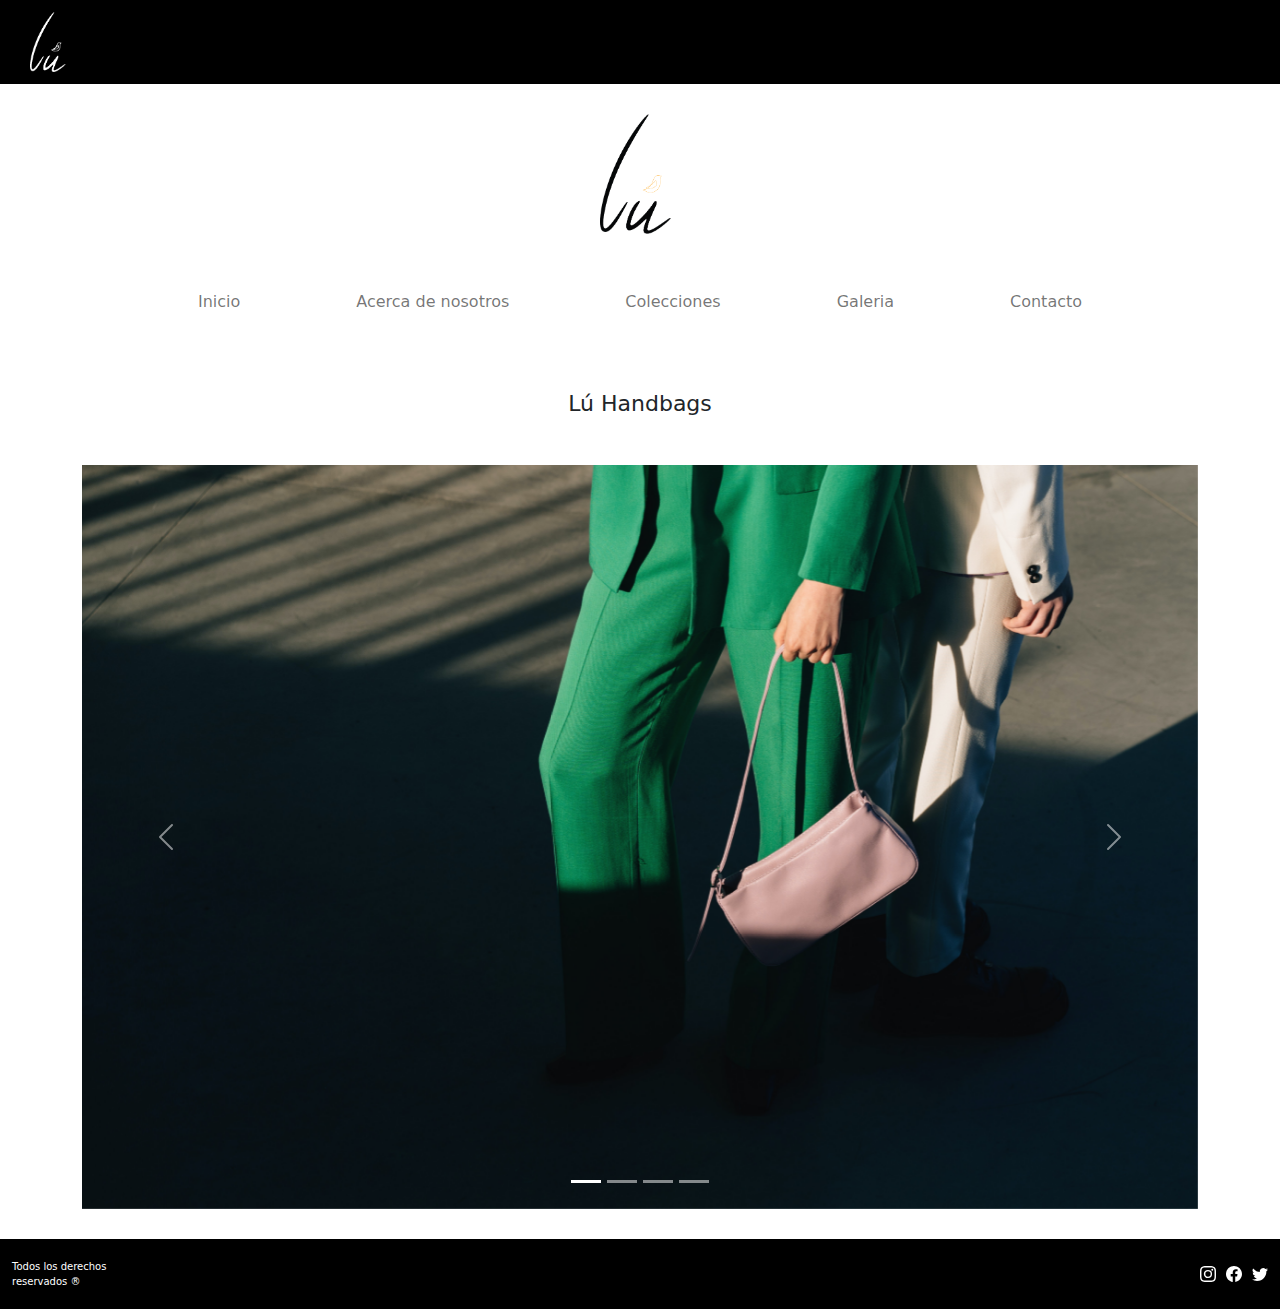
<file: index.html>
<!DOCTYPE html>
<html lang="es">

<head>
    <meta charset="UTF-8">
    <meta http-equiv="X-UA-Compatible" content="IE=edge">
    <meta name="viewport" content="width=device-width, initial-scale=1.0">
    <meta name="description" content="Lú Handbags es una marca mexicana caracterizada por sus altos estándares de calidad y estilo. Nos encargamos de traer a tu alcance lo mejor en la industria, para que luzcas siempre a la moda">
    <meta name="keywords" content="Venta de bolsos, Bolsos de calidad, Bolsos para dama, Bolsos de lujo, bolsas de fiesta, bolsas de moda, comprar bolsos, comprar bolsas de moda">
    <title>Lú Handbags - Calidad En Tus Manos</title>
    <!-- FAVICON -->
  <link rel="shortcut icon" href="./LULOGOICON.png" type="image/x-icon">

    <!-- BOOTSTRAP -->

  <link rel="stylesheet" href="./CSS/bootstrap.min.css">
  <link rel="stylesheet" href="./SCSS/estilos.css">
</head>
<body>

    <header class="container-fluid no-padding ">
    <div class="cajaTop sticky-top">
    <img  class="luLogoWhite" src="./ASSETS/IMAGES/lu logo white.png" alt="Lu Logo White" >
    </div>

    <!-- Logo del header -->
      <div style="margin-top: 30px;"  class="container-fluid">
        
        <img style="max-height: 120px;" class="img-fluid mx-auto d-block" src="./ASSETS/IMAGES/LU LOGO HD.png" alt="Lú Handbags Logo" >

      </div>

    <!-- Barra de navegación -->
    <nav class="navbar navbar-expand-lg navbar-light ">
      <div class="container-fluid barraNavegacion ">
    <!-- esto se agrego para el menu hamburguesa -->
        <button class="navbar-toggler mt-4 sticky-top" type="button" data-bs-toggle="collapse" data-bs-target="#navbarNav" aria-controls="navbarNav" aria-expanded="false" aria-label="Toggle navigation">
          <!-- <span class="navbar-toggler-icon"></span> esto es el viejo menu hambuerguesa -->
          <img class="pajaroIconoMenu" src="./ASSETS/IMAGES/pajaroIconoMenu.png" alt="Boton en forma de pajaro">
        </button>

        <div class="collapse navbar-collapse" id="navbarNav">
          <!-- !-- hasta aqui --> 
          <ul class="navbar-nav listaDesordenada">
            <li class="nav-item listaNav">
              <a class="nav-link underline-hover-effect" title="Enlace al Inicio" href="#">Inicio</a>
            </li>
            <li class="nav-item listaNav">
              <a class="nav-link underline-hover-effect " title="Enlace a acerca de nosotros" href="./PAGES/acerca de nosotros.html">Acerca de nosotros</a>
            </li>
            <li class="nav-item listaNav">
              <a class="nav-link underline-hover-effect" title="Enlace a Colecciones" href="./PAGES/colecciones.html">Colecciones</a>
            </li>
            <li class="nav-item listaNav">
              <a class="nav-link underline-hover-effect" title="Enlace a Galeria" href="./PAGES/galeria.html">Galeria</a>
            </li>
            <li class="nav-item listaNav">
              <a class="nav-link underline-hover-effect" title="Enlace a Contacto" href="./PAGES/contacto.html">Contacto</a>
            </li>
          </ul>
        </div>

      </div>
    </nav>
    </header>


  <main>


  <!-- Esto es el carrusel de imagenes -->

  <section class="container">

    <h1 class= "text-center display-6 mt-5 mb-5" style="font-size: 22px">Lú Handbags</h1>

  <div class="col carousel">

    <div id="carouselExampleIndicators" class="carousel slide" data-bs-ride="carousel">
      <div class="carousel-indicators">
        <button type="button" data-bs-target="#carouselExampleIndicators" data-bs-slide-to="0" class="active" aria-current="true" aria-label="Slide 1"></button>
        <button type="button" data-bs-target="#carouselExampleIndicators" data-bs-slide-to="1" aria-label="Slide 2"></button>
        <button type="button" data-bs-target="#carouselExampleIndicators" data-bs-slide-to="2" aria-label="Slide 3"></button>
        <button type="button" data-bs-target="#carouselExampleIndicators" data-bs-slide-to="3" aria-label="Slide 1"></button>
      </div>

      <div class="carousel-inner">
        <div class="carousel-item active">
          <img src="./ASSETS/IMAGES/carousel 5.jpg" class="d-block w-100" alt="Bolsa de temporada 1">
        </div>
        <div class="carousel-item">
          <img src="./ASSETS/IMAGES/carousel 3.jpg" class="d-block w-100" alt="Bolsa de temporada 2">
        </div>
        <div class="carousel-item">
          <img src="./ASSETS/IMAGES/carousel 2.jpeg" class="d-block w-100" alt="Bolsa de temporada 3">
        </div>
        <div class="carousel-item">
          <img src="./ASSETS/IMAGES/carousel 6.jpg" class="d-block w-100" alt="Bolsa de temporada 4">
        </div>
      </div>
      <button class="carousel-control-prev" type="button" data-bs-target="#carouselExampleIndicators" data-bs-slide="prev">
        <span class="carousel-control-prev-icon" aria-hidden="true"></span>
        <span class="visually-hidden">Previous</span>
      </button>
      <button class="carousel-control-next" type="button" data-bs-target="#carouselExampleIndicators" data-bs-slide="next">
        <span class="carousel-control-next-icon" aria-hidden="true"></span>
        <span class="visually-hidden">Next</span>
      </button>
    </div>
 
  </div>

  </section>



  </main>

<!-- js de bootstrap -->
<script src="./JS/bootstrap.bundle.min.js"></script>
</body>

<footer>

  <!-- Esto son las redes sociales -->

  <div class="container-fluid d-flex align-items-center w-100 cajaFooter ">
    
    <p class="mb-0"  >Todos los derechos reservados ® </p>

    <div class="d-flex w-100 justify-content-end">
      <a href="https://www.instagram.com" target="_blank" title="Enlace a Instagram" class="text-decoration-none text-transparent instaLogo">
      <svg xmlns="http://www.w3.org/2000/svg" width="16" height="16" fill="currentColor" class="bi bi-instagram svg-inline--fa fa-star fa-w-18 float-right svg-hover" viewBox="0 0 16 16">
        <path d="M8 0C5.829 0 5.556.01 4.703.048 3.85.088 3.269.222 2.76.42a3.917 3.917 0 0 0-1.417.923A3.927 3.927 0 0 0 .42 2.76C.222 3.268.087 3.85.048 4.7.01 5.555 0 5.827 0 8.001c0 2.172.01 2.444.048 3.297.04.852.174 1.433.372 1.942.205.526.478.972.923 1.417.444.445.89.719 1.416.923.51.198 1.09.333 1.942.372C5.555 15.99 5.827 16 8 16s2.444-.01 3.298-.048c.851-.04 1.434-.174 1.943-.372a3.916 3.916 0 0 0 1.416-.923c.445-.445.718-.891.923-1.417.197-.509.332-1.09.372-1.942C15.99 10.445 16 10.173 16 8s-.01-2.445-.048-3.299c-.04-.851-.175-1.433-.372-1.941a3.926 3.926 0 0 0-.923-1.417A3.911 3.911 0 0 0 13.24.42c-.51-.198-1.092-.333-1.943-.372C10.443.01 10.172 0 7.998 0h.003zm-.717 1.442h.718c2.136 0 2.389.007 3.232.046.78.035 1.204.166 1.486.275.373.145.64.319.92.599.28.28.453.546.598.92.11.281.24.705.275 1.485.039.843.047 1.096.047 3.231s-.008 2.389-.047 3.232c-.035.78-.166 1.203-.275 1.485a2.47 2.47 0 0 1-.599.919c-.28.28-.546.453-.92.598-.28.11-.704.24-1.485.276-.843.038-1.096.047-3.232.047s-2.39-.009-3.233-.047c-.78-.036-1.203-.166-1.485-.276a2.478 2.478 0 0 1-.92-.598 2.48 2.48 0 0 1-.6-.92c-.109-.281-.24-.705-.275-1.485-.038-.843-.046-1.096-.046-3.233 0-2.136.008-2.388.046-3.231.036-.78.166-1.204.276-1.486.145-.373.319-.64.599-.92.28-.28.546-.453.92-.598.282-.11.705-.24 1.485-.276.738-.034 1.024-.044 2.515-.045v.002zm4.988 1.328a.96.96 0 1 0 0 1.92.96.96 0 0 0 0-1.92zm-4.27 1.122a4.109 4.109 0 1 0 0 8.217 4.109 4.109 0 0 0 0-8.217zm0 1.441a2.667 2.667 0 1 1 0 5.334 2.667 2.667 0 0 1 0-5.334z"/>
      </svg>
     </a>  
    </div>

    <div class="d-flex facebookLogo">
      <a href="https://www.facebook.com" target="_blank" title="Enlace a Facebook" class="text-decoration-none text-transparent">
      <svg xmlns="http://www.w3.org/2000/svg" width="16" height="16" fill="currentColor" class="bi bi-facebook svg-inline--fa fa-star fa-w-18 float-right svg-hover" viewBox="0 0 16 16">
        <path d="M16 8.049c0-4.446-3.582-8.05-8-8.05C3.58 0-.002 3.603-.002 8.05c0 4.017 2.926 7.347 6.75 7.951v-5.625h-2.03V8.05H6.75V6.275c0-2.017 1.195-3.131 3.022-3.131.876 0 1.791.157 1.791.157v1.98h-1.009c-.993 0-1.303.621-1.303 1.258v1.51h2.218l-.354 2.326H9.25V16c3.824-.604 6.75-3.934 6.75-7.951z"/>
      </svg>
      </a>
    </div>

      <div class="d-flex twitterLogo">
        <a href="https://twitter.com" target="_blank" title="Enlace a Twitter" class="text-decoration-none text-transparent">
        <svg xmlns="http://www.w3.org/2000/svg" width="16" height="16" fill="currentColor" class="bi bi-twitter svg-inline--fa fa-star fa-w-18 float-right svg-hover" viewBox="0 0 16 16">
          <path d="M5.026 15c6.038 0 9.341-5.003 9.341-9.334 0-.14 0-.282-.006-.422A6.685 6.685 0 0 0 16 3.542a6.658 6.658 0 0 1-1.889.518 3.301 3.301 0 0 0 1.447-1.817 6.533 6.533 0 0 1-2.087.793A3.286 3.286 0 0 0 7.875 6.03a9.325 9.325 0 0 1-6.767-3.429 3.289 3.289 0 0 0 1.018 4.382A3.323 3.323 0 0 1 .64 6.575v.045a3.288 3.288 0 0 0 2.632 3.218 3.203 3.203 0 0 1-.865.115 3.23 3.23 0 0 1-.614-.057 3.283 3.283 0 0 0 3.067 2.277A6.588 6.588 0 0 1 .78 13.58a6.32 6.32 0 0 1-.78-.045A9.344 9.344 0 0 0 5.026 15z"/>
        </svg>
      </div>
       </a>
  </div>

  
   
 

</footer>


</html>
</file>
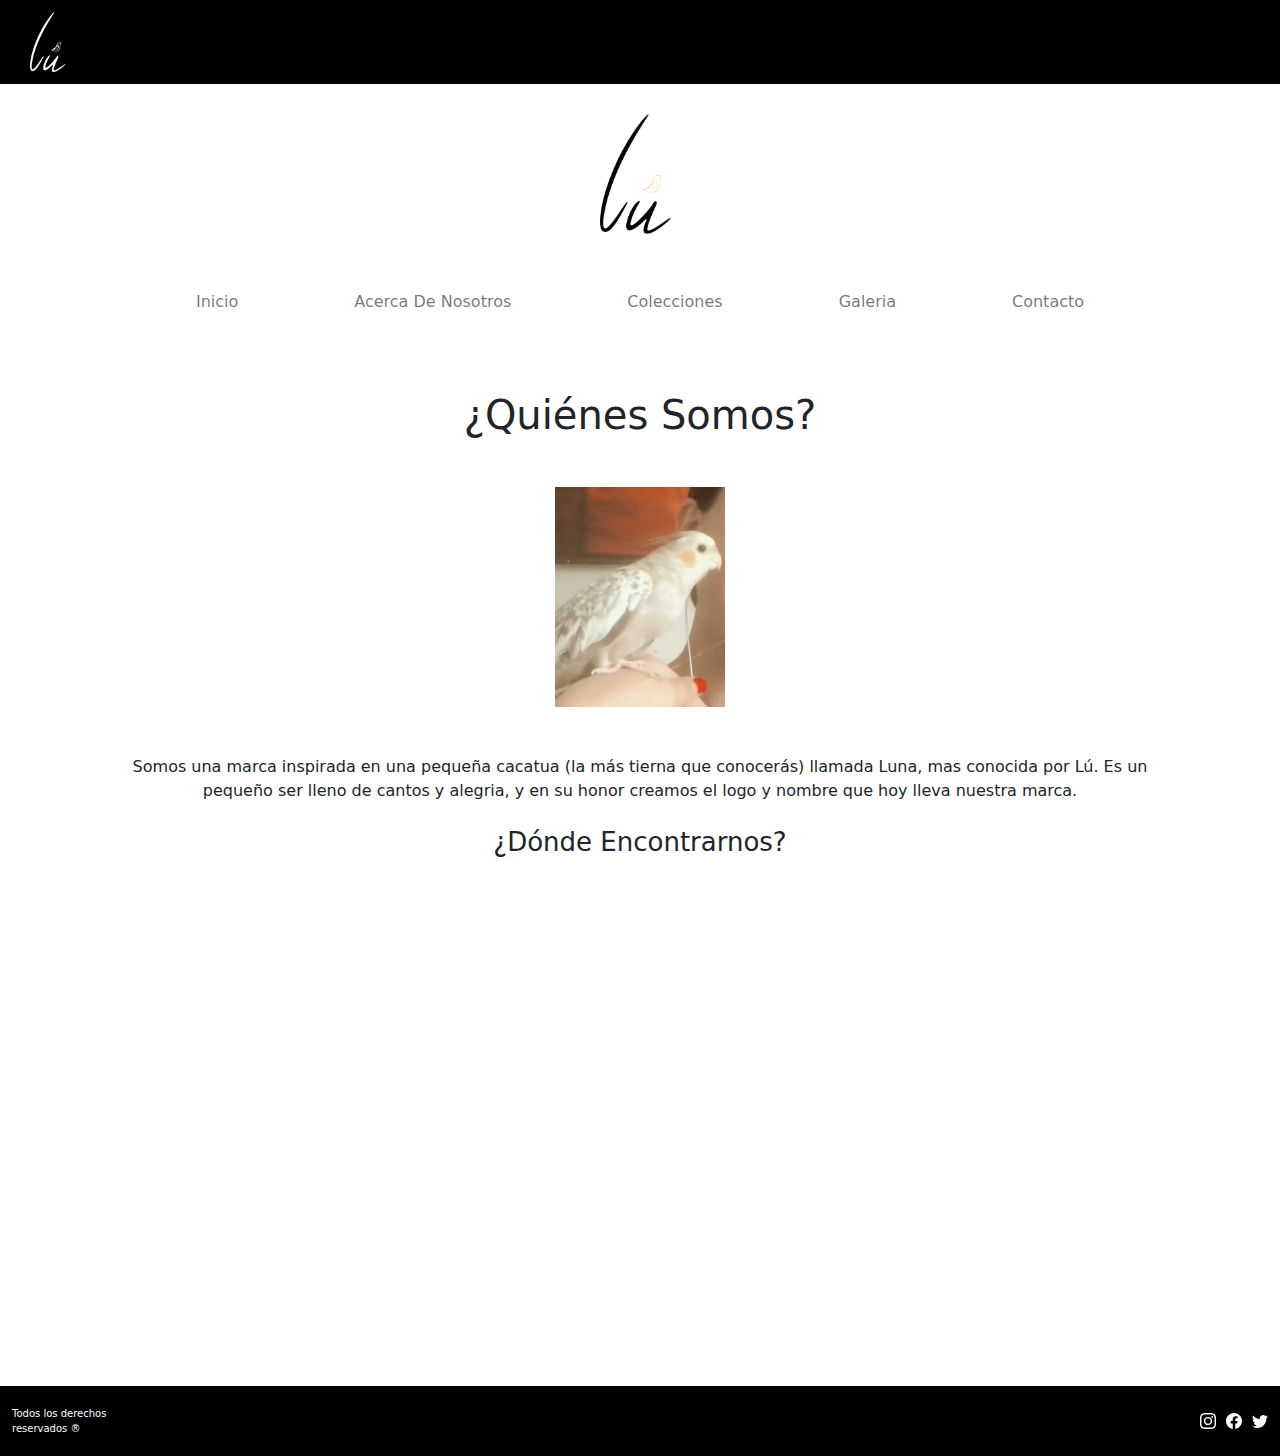
<file: PAGES/acerca de nosotros.html>
<!DOCTYPE html>
<html lang="es">

<head>
    <meta charset="UTF-8">
    <meta http-equiv="X-UA-Compatible" content="IE=edge">
    <meta name="viewport" content="width=device-width, initial-scale=1.0">
    <meta name="description" content="Lú Handbags es una marca mexicana caracterizada por sus altos estándares de calidad y estilo. Nos encargamos de traer a tu alcance lo mejor en la industria, para que luzcas siempre a la moda">
    <meta name="keywords" content="Venta de bolsos, Bolsos de calidad, Bolsos para dama, Bolsos de lujo, bolsas de fiesta, bolsas de moda, comprar bolsos, comprar bolsas de moda">
    <title>Lú Handbags - Acerca De Nosotros</title>
    <!-- FAVICON -->
  <link rel="shortcut icon" href="../LULOGOICON.png" type="image/x-icon">

    <!-- BOOTSTRAP -->

  <link rel="stylesheet" href="../CSS/bootstrap.min.css">
  <link rel="stylesheet" href="../SCSS/estilos.css">
</head>


<header class="container-fluid no-padding ">
<div class="cajaTop sticky-top">
  <a href="../index.html">
    <img  class="luLogoWhite" src="../ASSETS/IMAGES/lu logo white.png" alt="Lu Logo White" >
    </a>
  </div>

<!-- Logo del header -->
  <div style="margin-top: 30px;"  class="container-fluid">
    <a href="../index.html">
    <img style="max-height: 120px;" class="img-fluid mx-auto d-block " src="../ASSETS/IMAGES/LU LOGO HD.png" alt="Lú Handbags Logo" >
     </a>
  </div>

<!-- Barra de navegación -->
<nav class="navbar navbar-expand-lg navbar-light ">
  <div class="container-fluid barraNavegacion ">

    <button class="navbar-toggler mt-4 sticky-top" type="button" data-bs-toggle="collapse" data-bs-target="#navbarNav" aria-controls="navbarNav" aria-expanded="false" aria-label="Toggle navigation">
    <img class="pajaroIconoMenu" src="../ASSETS/IMAGES/pajaroIconoMenu.png" alt="Icono de un pajaro">
        </button>
        <div class="collapse navbar-collapse" id="navbarNav">

            <ul class="navbar-nav listaDesordenada ">
              <li class="nav-item listaNav">
                <a class="nav-link underline-hover-effect " title="Enlace al Inicio" href="../index.html">Inicio</a>
              </li>
              <li class="nav-item listaNav">
                <a class="nav-link underline-hover-effect" title="Enlace a acerca de nosotros" href="#">Acerca De Nosotros</a>
              </li>
              <li class="nav-item listaNav">
                <a class="nav-link underline-hover-effect" title="Enlace a Colecciones" href="./colecciones.html">Colecciones</a>
              </li>
              <li class="nav-item listaNav">
                <a class="nav-link underline-hover-effect"  title="Enlace a Galeria" href="./galeria.html">Galeria</a>
              </li>
              <li class="nav-item listaNav">
                <a class="nav-link underline-hover-effect" title="Enlace a Contacto" href="./contacto.html">Contacto</a>
              </li>
            </ul>
    </div>
  </div>
</nav>
</header>

<body>

<main>
    <div class="container d-flex justify-content-center row flex-wrap mx-auto ">
        <h1 class="text-center mt-5 display-6 mb-5" >¿Quiénes Somos?</h1>
        <img class="luImagen mb-5" src="../ASSETS/IMAGES/lupeque.jpg" alt="Pajarita">
        <p class="text-center mb-4">Somos una marca inspirada en una pequeña cacatua (la más tierna que conocerás) llamada Luna, mas conocida por Lú. Es un pequeño ser lleno de cantos y alegria, y en su honor creamos el logo y nombre que hoy lleva nuestra marca. </p>
    </div>
    <p class=" d-flex justify-content-center display-6 mb-5" style="font-size: 26px;">¿Dónde Encontrarnos?</p>
    <div class="embed-responsive embed-responsive-16by9 d-flex justify-content-center mt-3">
      
        <iframe src="https://www.google.com/maps/embed?pb=!1m18!1m12!1m3!1d3490.0913551175786!2d-80.90225869999999!3d28.984663800000003!2m3!1f0!2f0!3f0!3m2!1i1024!2i768!4f13.1!3m3!1m2!1s0x88e72e9c58683c6d%3A0x53b40afbf4cd697e!2s913%20New%20York%20St%2C%20Edgewater%2C%20FL%2032132%2C%20USA!5e0!3m2!1sen!2smx!4v1679185317972!5m2!1sen!2smx" width="600" height="450" style="border:0;" allowfullscreen="" loading="lazy" referrerpolicy="no-referrer-when-downgrade"></iframe>
    </div>
  


</main>


<footer>
  <div class="container-fluid d-flex align-items-center w-100 cajaFooter">
    
    <p class="mb-0"  >Todos los derechos reservados ® </p>

    <div class="d-flex w-100 justify-content-end">
      <a href="https://www.instagram.com" target="_blank" title="Enlace a Instagram" class="text-decoration-none text-transparent instaLogo">
      <svg xmlns="http://www.w3.org/2000/svg" width="16" height="16" fill="currentColor" class="bi bi-instagram svg-inline--fa fa-star fa-w-18 float-right svg-hover" viewBox="0 0 16 16">
        <path d="M8 0C5.829 0 5.556.01 4.703.048 3.85.088 3.269.222 2.76.42a3.917 3.917 0 0 0-1.417.923A3.927 3.927 0 0 0 .42 2.76C.222 3.268.087 3.85.048 4.7.01 5.555 0 5.827 0 8.001c0 2.172.01 2.444.048 3.297.04.852.174 1.433.372 1.942.205.526.478.972.923 1.417.444.445.89.719 1.416.923.51.198 1.09.333 1.942.372C5.555 15.99 5.827 16 8 16s2.444-.01 3.298-.048c.851-.04 1.434-.174 1.943-.372a3.916 3.916 0 0 0 1.416-.923c.445-.445.718-.891.923-1.417.197-.509.332-1.09.372-1.942C15.99 10.445 16 10.173 16 8s-.01-2.445-.048-3.299c-.04-.851-.175-1.433-.372-1.941a3.926 3.926 0 0 0-.923-1.417A3.911 3.911 0 0 0 13.24.42c-.51-.198-1.092-.333-1.943-.372C10.443.01 10.172 0 7.998 0h.003zm-.717 1.442h.718c2.136 0 2.389.007 3.232.046.78.035 1.204.166 1.486.275.373.145.64.319.92.599.28.28.453.546.598.92.11.281.24.705.275 1.485.039.843.047 1.096.047 3.231s-.008 2.389-.047 3.232c-.035.78-.166 1.203-.275 1.485a2.47 2.47 0 0 1-.599.919c-.28.28-.546.453-.92.598-.28.11-.704.24-1.485.276-.843.038-1.096.047-3.232.047s-2.39-.009-3.233-.047c-.78-.036-1.203-.166-1.485-.276a2.478 2.478 0 0 1-.92-.598 2.48 2.48 0 0 1-.6-.92c-.109-.281-.24-.705-.275-1.485-.038-.843-.046-1.096-.046-3.233 0-2.136.008-2.388.046-3.231.036-.78.166-1.204.276-1.486.145-.373.319-.64.599-.92.28-.28.546-.453.92-.598.282-.11.705-.24 1.485-.276.738-.034 1.024-.044 2.515-.045v.002zm4.988 1.328a.96.96 0 1 0 0 1.92.96.96 0 0 0 0-1.92zm-4.27 1.122a4.109 4.109 0 1 0 0 8.217 4.109 4.109 0 0 0 0-8.217zm0 1.441a2.667 2.667 0 1 1 0 5.334 2.667 2.667 0 0 1 0-5.334z"/>
      </svg>
     </a>  
    </div>

    <div class="d-flex facebookLogo">
      <a href="https://www.facebook.com" target="_blank" title="Enlace a Facebook" class="text-decoration-none text-transparent">
      <svg xmlns="http://www.w3.org/2000/svg" width="16" height="16" fill="currentColor" class="bi bi-facebook svg-inline--fa fa-star fa-w-18 float-right svg-hover" viewBox="0 0 16 16">
        <path d="M16 8.049c0-4.446-3.582-8.05-8-8.05C3.58 0-.002 3.603-.002 8.05c0 4.017 2.926 7.347 6.75 7.951v-5.625h-2.03V8.05H6.75V6.275c0-2.017 1.195-3.131 3.022-3.131.876 0 1.791.157 1.791.157v1.98h-1.009c-.993 0-1.303.621-1.303 1.258v1.51h2.218l-.354 2.326H9.25V16c3.824-.604 6.75-3.934 6.75-7.951z"/>
      </svg>
      </a>
    </div>

      <div class="d-flex twitterLogo">
        <a href="https://twitter.com" target="_blank" title="Enlace a Twitter" class="text-decoration-none text-transparent">
        <svg xmlns="http://www.w3.org/2000/svg" width="16" height="16" fill="currentColor" class="bi bi-twitter svg-inline--fa fa-star fa-w-18 float-right svg-hover" viewBox="0 0 16 16">
          <path d="M5.026 15c6.038 0 9.341-5.003 9.341-9.334 0-.14 0-.282-.006-.422A6.685 6.685 0 0 0 16 3.542a6.658 6.658 0 0 1-1.889.518 3.301 3.301 0 0 0 1.447-1.817 6.533 6.533 0 0 1-2.087.793A3.286 3.286 0 0 0 7.875 6.03a9.325 9.325 0 0 1-6.767-3.429 3.289 3.289 0 0 0 1.018 4.382A3.323 3.323 0 0 1 .64 6.575v.045a3.288 3.288 0 0 0 2.632 3.218 3.203 3.203 0 0 1-.865.115 3.23 3.23 0 0 1-.614-.057 3.283 3.283 0 0 0 3.067 2.277A6.588 6.588 0 0 1 .78 13.58a6.32 6.32 0 0 1-.78-.045A9.344 9.344 0 0 0 5.026 15z"/>
        </svg>
      </div>
       </a>
  </div>
</footer>

<!-- js de bootstrap -->
    <script src="../JS/bootstrap.bundle.min.js"></script>
</body>
</html>
</file>
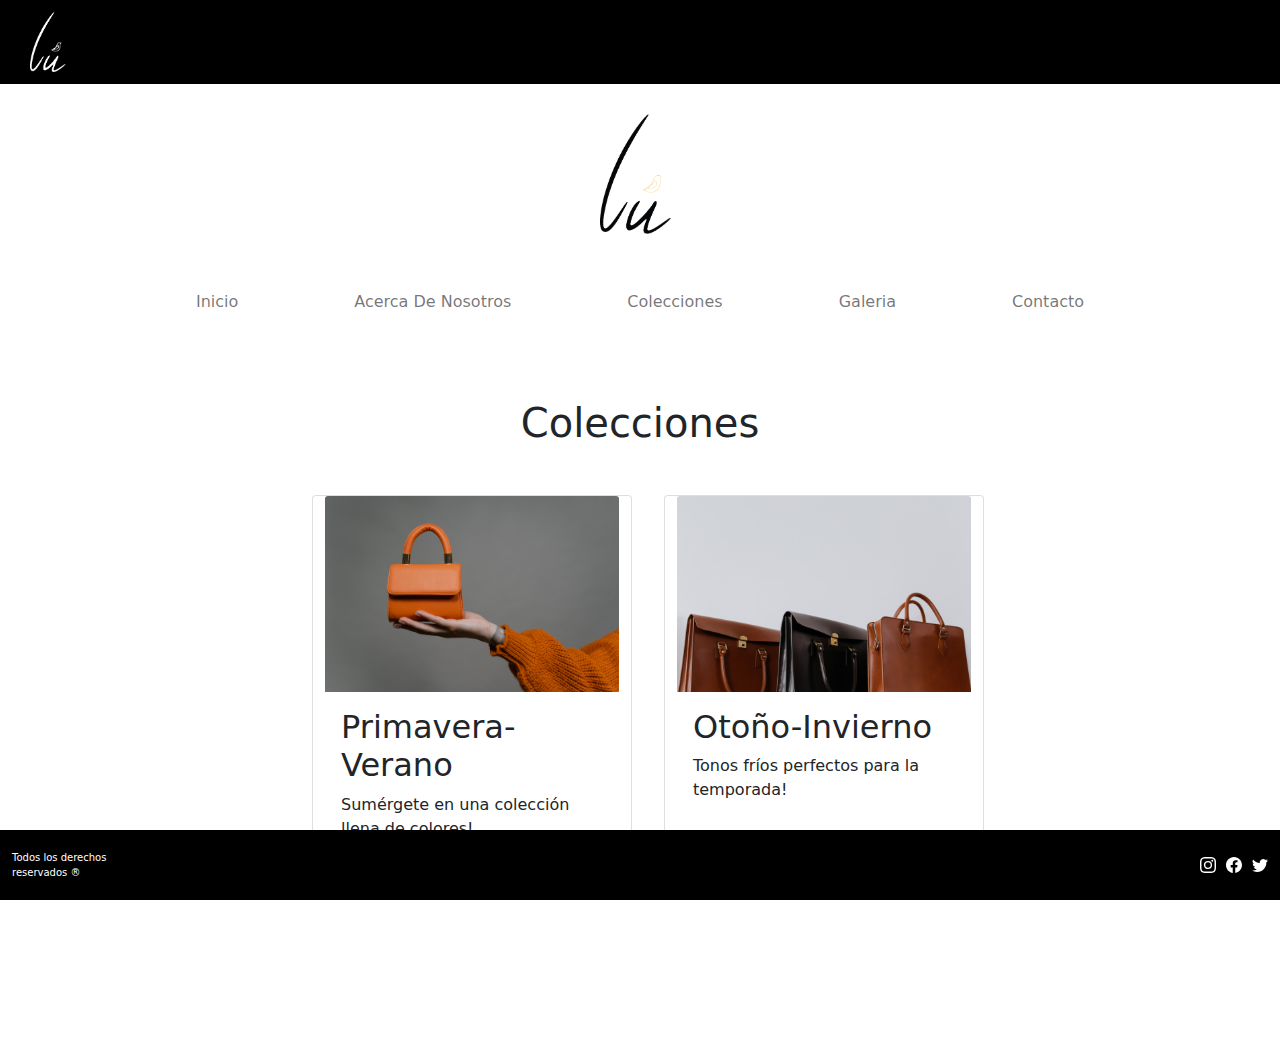
<file: PAGES/colecciones.html>
<!DOCTYPE html>
<html lang="es">

<head>
    <meta charset="UTF-8">
    <meta http-equiv="X-UA-Compatible" content="IE=edge">
    <meta name="viewport" content="width=device-width, initial-scale=1.0">
    <meta name="viewport" content="width=device-width, initial-scale=1.0">
    <meta name="description" content="Lú Handbags es una marca mexicana caracterizada por sus altos estándares de calidad y estilo. Nos encargamos de traer a tu alcance lo mejor en la industria, para que luzcas siempre a la moda">
    <meta name="keywords" content="Venta de bolsos, Bolsos de calidad, Bolsos para dama, Bolsos de lujo, bolsas de fiesta, bolsas de moda, comprar bolsos, comprar bolsas de moda">
    <title>Lú Handbags - Las Mejores Colecciones De Bolsos</title>
    <!-- FAVICON -->
  <link rel="shortcut icon" href="../LULOGOICON.png" type="image/x-icon">

    <!-- BOOTSTRAP -->

  <link rel="stylesheet" href="../CSS/bootstrap.min.css">
  <link rel="stylesheet" href="../SCSS/estilos.css">
</head>

<body>

  <header class="container-fluid no-padding ">
  <div class="cajaTop sticky-top">
    <a href="../index.html">
      <img  class="luLogoWhite" src="../ASSETS/IMAGES/lu logo white.png" alt="Lu Logo White" >
      </a>
    </div>

  <!-- Logo del header -->
    <div style="margin-top: 30px;"  class="container-fluid">
      
      <a href="../index.html">
        <img style="max-height: 120px;" class="img-fluid mx-auto d-block " src="../ASSETS/IMAGES/LU LOGO HD.png" alt="Lú Handbags Logo" >
         </a>
      </div>

  <!-- Barra de navegación -->
  <nav class="navbar navbar-expand-lg navbar-light ">
    <div class="container-fluid barraNavegacion ">


      <button class="navbar-toggler mt-4 sticky-top" type="button" data-bs-toggle="collapse" data-bs-target="#navbarNav" aria-controls="navbarNav" aria-expanded="false" aria-label="Toggle navigation">
        <img class="pajaroIconoMenu" src="../ASSETS/IMAGES/pajaroIconoMenu.png" alt="Icono en forma de pajaro">
      </button>

      <div class="collapse navbar-collapse" id="navbarNav">
        <ul class="navbar-nav listaDesordenada ">
          <li class="nav-item listaNav">
            <a class="nav-link underline-hover-effect " title="Enlace al Inicio" href="../index.html">Inicio</a>
          </li>
          <li class="nav-item listaNav">
            <a class="nav-link underline-hover-effect" title="Enlace a acerca de nosotros" href="./acerca de nosotros.html">Acerca De Nosotros</a>
          </li>
          <li class="nav-item listaNav">
            <a class="nav-link underline-hover-effect"  title="Enlace a Colecciones" href="#">Colecciones</a>
          </li>
          <li class="nav-item listaNav">
            <a class="nav-link underline-hover-effect" title="Enlace a Galeria" href="./galeria.html">Galeria</a>
          </li>
          <li class="nav-item listaNav">
            <a class="nav-link underline-hover-effect" title="Enlace a Contacto" href="./contacto.html">Contacto</a>
          </li>
        </ul>
      </div>

    </div>
  </nav>
  </header>


<main>
<div class="row d-flex justify-content-center mt-5 coleccionesCards  " >

  <h1 class="text-center mt-2 display-6 mb-5" >Colecciones</h1>

  <div class="card col-md-6 mx-4" style="width: 20rem;">
    <a href="./404.html">
    <img  src="../ASSETS/IMAGES/carousel 6.jpg" class="card-img-top mx-auto" alt="Coleccion Primavera-Verano" >
    <div class="card-body ">
    </a>
      <H2>Primavera-Verano</H2>
      <p class="card-text">Sumérgete en una colección llena de colores!</p>
    </div>
  </div>

  <div class="card col-md-6 mx-2" style="width: 20rem;">
    <a href="./404.html">
    <img src="../ASSETS/IMAGES/carousel 4.jpg" class="card-img-top" alt="Coleccion Otoño Otoño-Invierno">
    </a>
    <div class="card-body">
      <H2>Otoño-Invierno</H2>
      <p class="card-text">Tonos fríos perfectos para la temporada!</p>
    </div>
  </div>

</div>



</main>
<!-- js de bootstrap -->
<script src="../JS/bootstrap.bundle.min.js"></script>
</body>

<footer>
  <div class="container-fluid d-flex align-items-center w-100 cajaFooter fixed-bottom">
    
    <p class="mb-0"  >Todos los derechos reservados ® </p>

    <div class="d-flex w-100 justify-content-end">
      <a href="https://www.instagram.com" target="_blank" title="Enlace a Instagram" class="text-decoration-none text-transparent instaLogo">
      <svg xmlns="http://www.w3.org/2000/svg" width="16" height="16" fill="currentColor" class="bi bi-instagram svg-inline--fa fa-star fa-w-18 float-right svg-hover" viewBox="0 0 16 16">
        <path d="M8 0C5.829 0 5.556.01 4.703.048 3.85.088 3.269.222 2.76.42a3.917 3.917 0 0 0-1.417.923A3.927 3.927 0 0 0 .42 2.76C.222 3.268.087 3.85.048 4.7.01 5.555 0 5.827 0 8.001c0 2.172.01 2.444.048 3.297.04.852.174 1.433.372 1.942.205.526.478.972.923 1.417.444.445.89.719 1.416.923.51.198 1.09.333 1.942.372C5.555 15.99 5.827 16 8 16s2.444-.01 3.298-.048c.851-.04 1.434-.174 1.943-.372a3.916 3.916 0 0 0 1.416-.923c.445-.445.718-.891.923-1.417.197-.509.332-1.09.372-1.942C15.99 10.445 16 10.173 16 8s-.01-2.445-.048-3.299c-.04-.851-.175-1.433-.372-1.941a3.926 3.926 0 0 0-.923-1.417A3.911 3.911 0 0 0 13.24.42c-.51-.198-1.092-.333-1.943-.372C10.443.01 10.172 0 7.998 0h.003zm-.717 1.442h.718c2.136 0 2.389.007 3.232.046.78.035 1.204.166 1.486.275.373.145.64.319.92.599.28.28.453.546.598.92.11.281.24.705.275 1.485.039.843.047 1.096.047 3.231s-.008 2.389-.047 3.232c-.035.78-.166 1.203-.275 1.485a2.47 2.47 0 0 1-.599.919c-.28.28-.546.453-.92.598-.28.11-.704.24-1.485.276-.843.038-1.096.047-3.232.047s-2.39-.009-3.233-.047c-.78-.036-1.203-.166-1.485-.276a2.478 2.478 0 0 1-.92-.598 2.48 2.48 0 0 1-.6-.92c-.109-.281-.24-.705-.275-1.485-.038-.843-.046-1.096-.046-3.233 0-2.136.008-2.388.046-3.231.036-.78.166-1.204.276-1.486.145-.373.319-.64.599-.92.28-.28.546-.453.92-.598.282-.11.705-.24 1.485-.276.738-.034 1.024-.044 2.515-.045v.002zm4.988 1.328a.96.96 0 1 0 0 1.92.96.96 0 0 0 0-1.92zm-4.27 1.122a4.109 4.109 0 1 0 0 8.217 4.109 4.109 0 0 0 0-8.217zm0 1.441a2.667 2.667 0 1 1 0 5.334 2.667 2.667 0 0 1 0-5.334z"/>
      </svg>
     </a>  
    </div>

    <div class="d-flex facebookLogo">
      <a href="https://www.facebook.com" target="_blank" title="Enlace a Facebook" class="text-decoration-none text-transparent">
      <svg xmlns="http://www.w3.org/2000/svg" width="16" height="16" fill="currentColor" class="bi bi-facebook svg-inline--fa fa-star fa-w-18 float-right svg-hover" viewBox="0 0 16 16">
        <path d="M16 8.049c0-4.446-3.582-8.05-8-8.05C3.58 0-.002 3.603-.002 8.05c0 4.017 2.926 7.347 6.75 7.951v-5.625h-2.03V8.05H6.75V6.275c0-2.017 1.195-3.131 3.022-3.131.876 0 1.791.157 1.791.157v1.98h-1.009c-.993 0-1.303.621-1.303 1.258v1.51h2.218l-.354 2.326H9.25V16c3.824-.604 6.75-3.934 6.75-7.951z"/>
      </svg>
      </a>
    </div>

      <div class="d-flex twitterLogo">
        <a href="https://twitter.com" target="_blank" title="Enlace a Twitter" class="text-decoration-none text-transparent ">
        <svg xmlns="http://www.w3.org/2000/svg" width="16" height="16" fill="currentColor" class="bi bi-twitter svg-inline--fa fa-star fa-w-18 float-right svg-hover" viewBox="0 0 16 16">
          <path d="M5.026 15c6.038 0 9.341-5.003 9.341-9.334 0-.14 0-.282-.006-.422A6.685 6.685 0 0 0 16 3.542a6.658 6.658 0 0 1-1.889.518 3.301 3.301 0 0 0 1.447-1.817 6.533 6.533 0 0 1-2.087.793A3.286 3.286 0 0 0 7.875 6.03a9.325 9.325 0 0 1-6.767-3.429 3.289 3.289 0 0 0 1.018 4.382A3.323 3.323 0 0 1 .64 6.575v.045a3.288 3.288 0 0 0 2.632 3.218 3.203 3.203 0 0 1-.865.115 3.23 3.23 0 0 1-.614-.057 3.283 3.283 0 0 0 3.067 2.277A6.588 6.588 0 0 1 .78 13.58a6.32 6.32 0 0 1-.78-.045A9.344 9.344 0 0 0 5.026 15z"/>
        </svg>
      </div>
       </a>
  </div>
</footer>

</html>
</file>
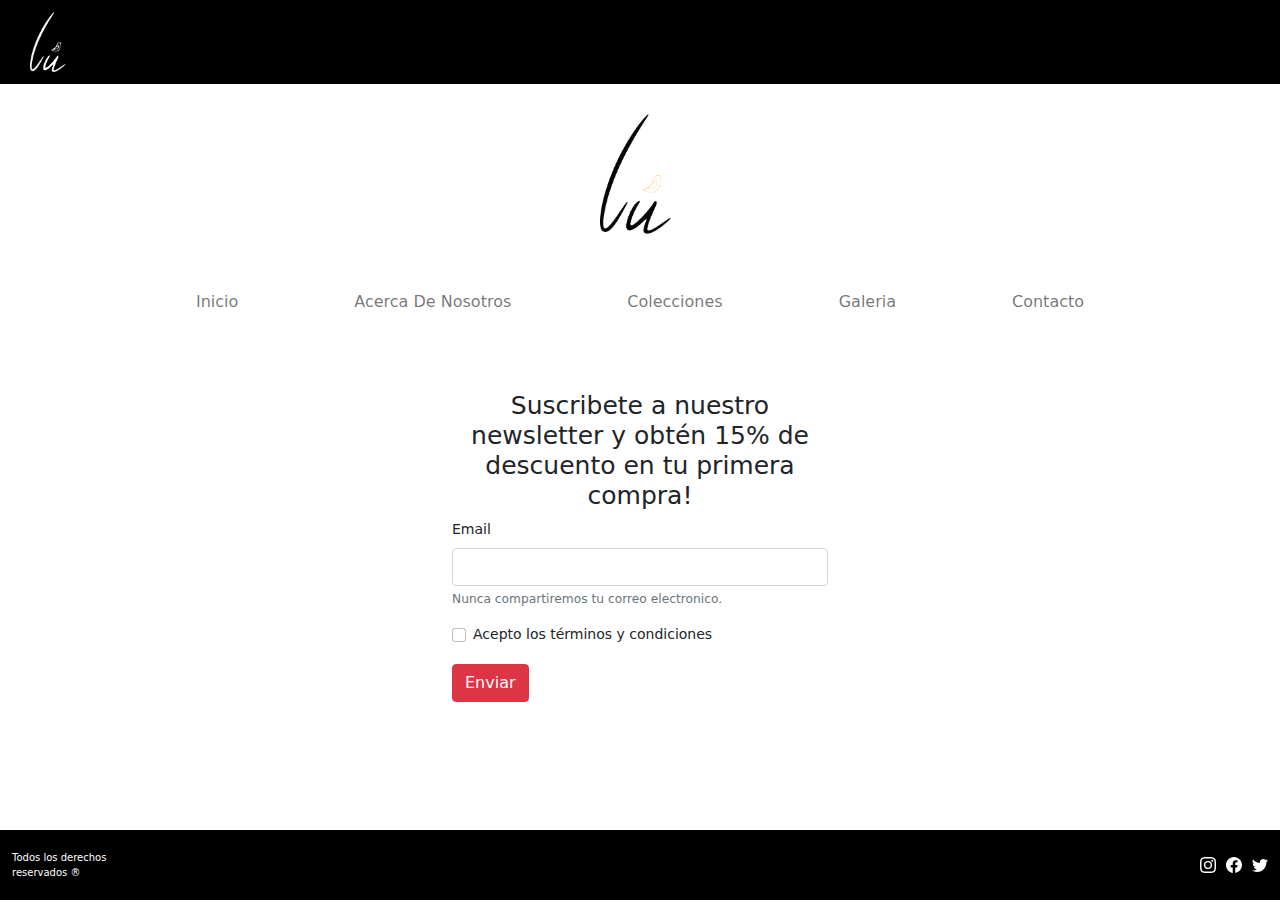
<file: PAGES/contacto.html>
<!DOCTYPE html>
<html lang="es">

<head>
    <meta charset="UTF-8">
    <meta http-equiv="X-UA-Compatible" content="IE=edge">
    <meta name="viewport" content="width=device-width, initial-scale=1.0">
    <meta name="description" content="Lú Handbags es una marca mexicana caracterizada por sus altos estándares de calidad y estilo. Nos encargamos de traer a tu alcance lo mejor en la industria, para que luzcas siempre a la moda">
    <meta name="keywords" content="Venta de bolsos, Bolsos de calidad, Bolsos para dama, Bolsos de lujo, bolsas de fiesta, bolsas de moda, comprar bolsos, comprar bolsas de moda">
    <title>Lú Handbags - Contáctanos</title>
    <!-- FAVICON -->
  <link rel="shortcut icon" href="../LULOGOICON.png" type="image/x-icon">

    <!-- BOOTSTRAP -->

  <link rel="stylesheet" href="../CSS/bootstrap.min.css">
  <link rel="stylesheet" href="../SCSS/estilos.css">
</head>


<header class="container-fluid no-padding ">
<div class="cajaTop sticky-top">
  <a href="../index.html">
    <img  class="luLogoWhite" src="../ASSETS/IMAGES/lu logo white.png" alt="Lu Logo White" >
    </a>
  </div>

<!-- Logo del header -->
  <div style="margin-top: 30px;"  class="container-fluid">
    
    <a href="../index.html">
      <img style="max-height: 120px;" class="img-fluid mx-auto d-block " src="../ASSETS/IMAGES/LU LOGO HD.png" alt="Lú Handbags Logo" >
       </a>
    </div>

<!-- Barra de navegación -->
<nav class="navbar navbar-expand-lg navbar-light ">
  <div class="container-fluid barraNavegacion ">
    <button class="navbar-toggler mt-4 sticky-top" type="button" data-bs-toggle="collapse" data-bs-target="#navbarNav" aria-controls="navbarNav" aria-expanded="false" aria-label="Toggle navigation">
      <img class="pajaroIconoMenu" src="../ASSETS/IMAGES/pajaroIconoMenu.png" alt="">
          </button>
          <div class="collapse navbar-collapse" id="navbarNav">
              <ul class="navbar-nav listaDesordenada ">
                <li class="nav-item listaNav ">
                  <a class="nav-link underline-hover-effect "  title="Enlace al Inicio" href="../index.html">Inicio</a>
                </li>
                <li class="nav-item listaNav">
                  <a class="nav-link underline-hover-effect" title="Enlace a acerca de nosotros" href="./acerca de nosotros.html">Acerca De Nosotros</a>
                </li>
                <li class="nav-item listaNav">
                  <a class="nav-link underline-hover-effect" title="Enlace a Colecciones" href="./colecciones.html">Colecciones</a>
                </li>
                <li class="nav-item listaNav">
                  <a class="nav-link underline-hover-effect"  title="Enlace a Galeria" href="./galeria.html">Galeria</a>
                </li>
                <li class="nav-item listaNav">
                  <a class="nav-link underline-hover-effect" title="Enlace a Contacto" href="#">Contacto</a>
                </li>
                
              </ul>
            </div> 
  </div>
</nav>
</header>

<body>

<main>

  <form action="404.html" class="container max-width-400 mt-5  formNl">
    <h1 class="text-center" style="font-size: 25px;">Suscribete a nuestro newsletter y obtén 15% de descuento en tu primera compra!</h1>

    <div class="mb-3 ">
      <label for="exampleInputEmail1" class="form-label">Email</label>
      <input type="email" class="form-control" id="exampleInputEmail1" aria-describedby="emailHelp">
      <div id="emailHelp" class="form-text">Nunca compartiremos tu correo electronico.</div>
    </div>
  
    <div class="mb-3 form-check">
      <input type="checkbox" class="form-check-input" id="exampleCheck1">
      <label class="form-check-label" for="exampleCheck1">Acepto los términos y condiciones</label>
    </div>
    <button type="submit" class="btn btn-danger">Enviar</button>
  </form>


</main>


<footer>
  <div class="container-fluid d-flex align-items-center w-100 cajaFooter fixed-bottom">
    
    <p class="mb-0"  >Todos los derechos reservados ® </p>

    <div class="d-flex w-100 justify-content-end">
      <a href="https://www.instagram.com" target="_blank" title="Enlace a Instagram" class="text-decoration-none text-transparent instaLogo">
      <svg xmlns="http://www.w3.org/2000/svg" width="16" height="16" fill="currentColor" class="bi bi-instagram svg-inline--fa fa-star fa-w-18 float-right svg-hover" viewBox="0 0 16 16">
        <path d="M8 0C5.829 0 5.556.01 4.703.048 3.85.088 3.269.222 2.76.42a3.917 3.917 0 0 0-1.417.923A3.927 3.927 0 0 0 .42 2.76C.222 3.268.087 3.85.048 4.7.01 5.555 0 5.827 0 8.001c0 2.172.01 2.444.048 3.297.04.852.174 1.433.372 1.942.205.526.478.972.923 1.417.444.445.89.719 1.416.923.51.198 1.09.333 1.942.372C5.555 15.99 5.827 16 8 16s2.444-.01 3.298-.048c.851-.04 1.434-.174 1.943-.372a3.916 3.916 0 0 0 1.416-.923c.445-.445.718-.891.923-1.417.197-.509.332-1.09.372-1.942C15.99 10.445 16 10.173 16 8s-.01-2.445-.048-3.299c-.04-.851-.175-1.433-.372-1.941a3.926 3.926 0 0 0-.923-1.417A3.911 3.911 0 0 0 13.24.42c-.51-.198-1.092-.333-1.943-.372C10.443.01 10.172 0 7.998 0h.003zm-.717 1.442h.718c2.136 0 2.389.007 3.232.046.78.035 1.204.166 1.486.275.373.145.64.319.92.599.28.28.453.546.598.92.11.281.24.705.275 1.485.039.843.047 1.096.047 3.231s-.008 2.389-.047 3.232c-.035.78-.166 1.203-.275 1.485a2.47 2.47 0 0 1-.599.919c-.28.28-.546.453-.92.598-.28.11-.704.24-1.485.276-.843.038-1.096.047-3.232.047s-2.39-.009-3.233-.047c-.78-.036-1.203-.166-1.485-.276a2.478 2.478 0 0 1-.92-.598 2.48 2.48 0 0 1-.6-.92c-.109-.281-.24-.705-.275-1.485-.038-.843-.046-1.096-.046-3.233 0-2.136.008-2.388.046-3.231.036-.78.166-1.204.276-1.486.145-.373.319-.64.599-.92.28-.28.546-.453.92-.598.282-.11.705-.24 1.485-.276.738-.034 1.024-.044 2.515-.045v.002zm4.988 1.328a.96.96 0 1 0 0 1.92.96.96 0 0 0 0-1.92zm-4.27 1.122a4.109 4.109 0 1 0 0 8.217 4.109 4.109 0 0 0 0-8.217zm0 1.441a2.667 2.667 0 1 1 0 5.334 2.667 2.667 0 0 1 0-5.334z"/>
      </svg>
     </a>  
    </div>

    <div class="d-flex facebookLogo">
      <a href="https://www.facebook.com" target="_blank" title="Enlace a Facebook" class="text-decoration-none text-transparent">
      <svg xmlns="http://www.w3.org/2000/svg" width="16" height="16" fill="currentColor" class="bi bi-facebook svg-inline--fa fa-star fa-w-18 float-right svg-hover" viewBox="0 0 16 16">
        <path d="M16 8.049c0-4.446-3.582-8.05-8-8.05C3.58 0-.002 3.603-.002 8.05c0 4.017 2.926 7.347 6.75 7.951v-5.625h-2.03V8.05H6.75V6.275c0-2.017 1.195-3.131 3.022-3.131.876 0 1.791.157 1.791.157v1.98h-1.009c-.993 0-1.303.621-1.303 1.258v1.51h2.218l-.354 2.326H9.25V16c3.824-.604 6.75-3.934 6.75-7.951z"/>
      </svg>
      </a>
    </div>

      <div class="d-flex twitterLogo">
        <a href="https://twitter.com" target="_blank" title="Enlace a Twitter" class="text-decoration-none text-transparent">
        <svg xmlns="http://www.w3.org/2000/svg" width="16" height="16" fill="currentColor" class="bi bi-twitter svg-inline--fa fa-star fa-w-18 float-right svg-hover" viewBox="0 0 16 16">
          <path d="M5.026 15c6.038 0 9.341-5.003 9.341-9.334 0-.14 0-.282-.006-.422A6.685 6.685 0 0 0 16 3.542a6.658 6.658 0 0 1-1.889.518 3.301 3.301 0 0 0 1.447-1.817 6.533 6.533 0 0 1-2.087.793A3.286 3.286 0 0 0 7.875 6.03a9.325 9.325 0 0 1-6.767-3.429 3.289 3.289 0 0 0 1.018 4.382A3.323 3.323 0 0 1 .64 6.575v.045a3.288 3.288 0 0 0 2.632 3.218 3.203 3.203 0 0 1-.865.115 3.23 3.23 0 0 1-.614-.057 3.283 3.283 0 0 0 3.067 2.277A6.588 6.588 0 0 1 .78 13.58a6.32 6.32 0 0 1-.78-.045A9.344 9.344 0 0 0 5.026 15z"/>
        </svg>
      </div>
       </a>
  </div>
</footer>

<!-- js de bootstrap -->
<script src="../JS/bootstrap.bundle.min.js"></script>
</body>
</html>
</file>
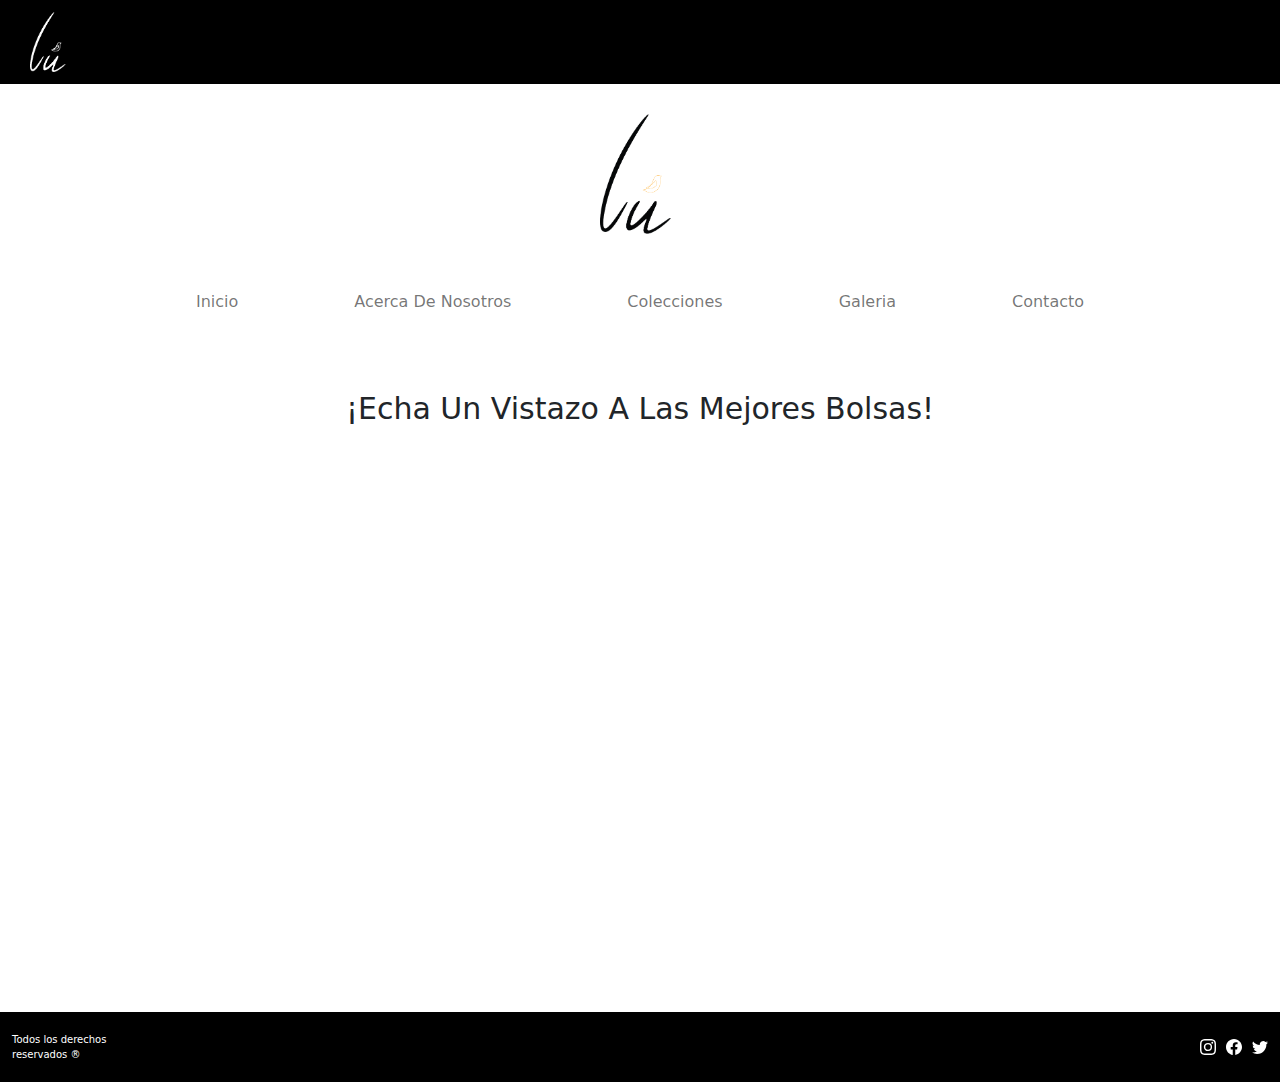
<file: PAGES/galeria.html>
<!DOCTYPE html>
<html lang="es">

<head>
    <meta charset="UTF-8">
    <meta http-equiv="X-UA-Compatible" content="IE=edge">
    <meta name="viewport" content="width=device-width, initial-scale=1.0">
    <title>Lú Handbags - Echa Un Vistazo A Nuesta Galeria</title>
    <!-- FAVICON -->
  <link rel="shortcut icon" href="../LULOGOICON.png" type="image/x-icon">

    <!-- BOOTSTRAP -->

  <link rel="stylesheet" href="../CSS/bootstrap.min.css">
  <link rel="stylesheet" href="../SCSS/estilos.css">
</head>


<header class="container-fluid no-padding ">
<div class="cajaTop sticky-top">
  <a href="../index.html">
    <img  class="luLogoWhite" src="../ASSETS/IMAGES/lu logo white.png" alt="Lu Logo White" >
    </a>
  </div>

<!-- Logo del header -->
  <div style="margin-top: 30px;"  class="container-fluid">
    
    <a href="../index.html">
      <img style="max-height: 120px;" class="img-fluid mx-auto d-block " src="../ASSETS/IMAGES/LU LOGO HD.png" alt="Lú Handbags Logo" >
       </a>
    </div>

<!-- Barra de navegación -->
<nav class="navbar navbar-expand-lg navbar-light ">
  <div class="container-fluid barraNavegacion ">
    <button class="navbar-toggler mt-4 sticky-top" type="button" data-bs-toggle="collapse" data-bs-target="#navbarNav" aria-controls="navbarNav" aria-expanded="false" aria-label="Toggle navigation">
      <img class="pajaroIconoMenu" src="../ASSETS/IMAGES/pajaroIconoMenu.png" alt="Icono de pajaro">
          </button>
          <div class="collapse navbar-collapse" id="navbarNav">
            <ul class="navbar-nav listaDesordenada ">
              <li class="nav-item listaNav">
                <a class="nav-link underline-hover-effect " title="Enlace al Inicio" href="../index.html">Inicio</a>
              </li>
              <li class="nav-item listaNav">
                <a class="nav-link underline-hover-effect" title="Enlace a acerca de nosotros" href="./acerca de nosotros.html">Acerca De Nosotros</a>
              </li>
              <li class="nav-item listaNav">
                <a class="nav-link underline-hover-effect" title="Enlace a Colecciones"  href="./colecciones.html">Colecciones</a>
              </li>
              <li class="nav-item listaNav">
                <a class="nav-link underline-hover-effect"  title="Enlace a Galeria" href="#">Galeria</a>
              </li>
              <li class="nav-item listaNav">
                <a class="nav-link underline-hover-effect"  title="Enlace a Contacto" href="./contacto.html">Contacto</a>
              </li>
              
            </ul>
    </div>
  </div>
</nav>
</header>

<body>

<main>

   <h1 class="text-center mt-5 display-6 mb-5" style="font-size: 30px;" >¡Echa Un Vistazo A Las Mejores Bolsas!</h1>

    <div class="container-fluid d-flex justify-content-center mt-5 ">
        <div class="row">
          <div class="col">
            <div class="embed-responsive embed-responsive-16by9 ">
              <iframe class="embed-responsive-item videoCaja" src="https://www.youtube.com/embed/LQrjpFMCE9U"></iframe>
            </div>
          </div>
        </div>
      </div>

      
</main>


<footer>
  <div class="container-fluid d-flex align-items-center w-100 cajaFooter">
    
    <p class="mb-0"  >Todos los derechos reservados ® </p>

    <div class="d-flex w-100 justify-content-end">
      <a href="https://www.instagram.com" target="_blank" title="Enlace a Instagram" class="text-decoration-none text-transparent instaLogo">
      <svg xmlns="http://www.w3.org/2000/svg" width="16" height="16" fill="currentColor" class="bi bi-instagram svg-inline--fa fa-star fa-w-18 float-right svg-hover" viewBox="0 0 16 16">
        <path d="M8 0C5.829 0 5.556.01 4.703.048 3.85.088 3.269.222 2.76.42a3.917 3.917 0 0 0-1.417.923A3.927 3.927 0 0 0 .42 2.76C.222 3.268.087 3.85.048 4.7.01 5.555 0 5.827 0 8.001c0 2.172.01 2.444.048 3.297.04.852.174 1.433.372 1.942.205.526.478.972.923 1.417.444.445.89.719 1.416.923.51.198 1.09.333 1.942.372C5.555 15.99 5.827 16 8 16s2.444-.01 3.298-.048c.851-.04 1.434-.174 1.943-.372a3.916 3.916 0 0 0 1.416-.923c.445-.445.718-.891.923-1.417.197-.509.332-1.09.372-1.942C15.99 10.445 16 10.173 16 8s-.01-2.445-.048-3.299c-.04-.851-.175-1.433-.372-1.941a3.926 3.926 0 0 0-.923-1.417A3.911 3.911 0 0 0 13.24.42c-.51-.198-1.092-.333-1.943-.372C10.443.01 10.172 0 7.998 0h.003zm-.717 1.442h.718c2.136 0 2.389.007 3.232.046.78.035 1.204.166 1.486.275.373.145.64.319.92.599.28.28.453.546.598.92.11.281.24.705.275 1.485.039.843.047 1.096.047 3.231s-.008 2.389-.047 3.232c-.035.78-.166 1.203-.275 1.485a2.47 2.47 0 0 1-.599.919c-.28.28-.546.453-.92.598-.28.11-.704.24-1.485.276-.843.038-1.096.047-3.232.047s-2.39-.009-3.233-.047c-.78-.036-1.203-.166-1.485-.276a2.478 2.478 0 0 1-.92-.598 2.48 2.48 0 0 1-.6-.92c-.109-.281-.24-.705-.275-1.485-.038-.843-.046-1.096-.046-3.233 0-2.136.008-2.388.046-3.231.036-.78.166-1.204.276-1.486.145-.373.319-.64.599-.92.28-.28.546-.453.92-.598.282-.11.705-.24 1.485-.276.738-.034 1.024-.044 2.515-.045v.002zm4.988 1.328a.96.96 0 1 0 0 1.92.96.96 0 0 0 0-1.92zm-4.27 1.122a4.109 4.109 0 1 0 0 8.217 4.109 4.109 0 0 0 0-8.217zm0 1.441a2.667 2.667 0 1 1 0 5.334 2.667 2.667 0 0 1 0-5.334z"/>
      </svg>
     </a>  
    </div>

    <div class="d-flex facebookLogo">
      <a href="https://www.facebook.com" target="_blank" title="Enlace a Facebook" class="text-decoration-none text-transparent">
      <svg xmlns="http://www.w3.org/2000/svg" width="16" height="16" fill="currentColor" class="bi bi-facebook svg-inline--fa fa-star fa-w-18 float-right svg-hover" viewBox="0 0 16 16">
        <path d="M16 8.049c0-4.446-3.582-8.05-8-8.05C3.58 0-.002 3.603-.002 8.05c0 4.017 2.926 7.347 6.75 7.951v-5.625h-2.03V8.05H6.75V6.275c0-2.017 1.195-3.131 3.022-3.131.876 0 1.791.157 1.791.157v1.98h-1.009c-.993 0-1.303.621-1.303 1.258v1.51h2.218l-.354 2.326H9.25V16c3.824-.604 6.75-3.934 6.75-7.951z"/>
      </svg>
      </a>
    </div>

      <div class="d-flex twitterLogo">
        <a href="https://twitter.com" target="_blank" title="Enlace a Twitter" class="text-decoration-none text-transparent">
        <svg xmlns="http://www.w3.org/2000/svg" width="16" height="16" fill="currentColor" class="bi bi-twitter svg-inline--fa fa-star fa-w-18 float-right svg-hover" viewBox="0 0 16 16">
          <path d="M5.026 15c6.038 0 9.341-5.003 9.341-9.334 0-.14 0-.282-.006-.422A6.685 6.685 0 0 0 16 3.542a6.658 6.658 0 0 1-1.889.518 3.301 3.301 0 0 0 1.447-1.817 6.533 6.533 0 0 1-2.087.793A3.286 3.286 0 0 0 7.875 6.03a9.325 9.325 0 0 1-6.767-3.429 3.289 3.289 0 0 0 1.018 4.382A3.323 3.323 0 0 1 .64 6.575v.045a3.288 3.288 0 0 0 2.632 3.218 3.203 3.203 0 0 1-.865.115 3.23 3.23 0 0 1-.614-.057 3.283 3.283 0 0 0 3.067 2.277A6.588 6.588 0 0 1 .78 13.58a6.32 6.32 0 0 1-.78-.045A9.344 9.344 0 0 0 5.026 15z"/>
        </svg>
      </div>
       </a>
  </div>
</footer>

<!-- js de bootstrap -->
<script src="../JS/bootstrap.bundle.min.js"></script>
</body>
</html>
</file>
<file: SCSS/estilos.css>
.max-width-400 {
  width: 400px;
  font-size: 14px;
}

.formNl {
  margin-bottom: 200px;
}
.formNl h2 {
  font-size: 21px;
}

.videoCaja {
  -o-object-fit: cover;
     object-fit: cover;
  width: 800px;
  height: 500px;
}

.luImagen {
  -o-object-fit: contain;
     object-fit: contain;
  height: 220px;
}

.lu404 {
  -o-object-fit: contain;
     object-fit: contain;
  margin-top: 80px;
  height: 380px;
  margin-bottom: 150px;
}

.coleccionesCards {
  margin-bottom: 200px;
}

.no-padding {
  padding-left: 0;
  padding-right: 0;
}
.no-padding .cajaTop {
  background-color: rgb(0, 0, 0);
}
.no-padding .cajaTop .luLogoWhite {
  height: 60px;
  padding-left: 30px;
  margin: 12px 0 12px 0;
}
.no-padding .barraNavegacion {
  width: auto;
  margin-bottom: 17px;
}
.no-padding .barraNavegacion img {
  -o-object-fit: contain;
     object-fit: contain;
  height: 30px;
}
.no-padding ul {
  justify-content: space-evenly;
  margin-top: 40px;
}
.no-padding ul li {
  padding-left: 50px;
  padding-right: 50px;
  /* animacion de hover en navbar */
}
.no-padding ul li a.underline-hover-effect {
  text-decoration: none;
  color: inherit;
}
.no-padding ul li .underline-hover-effect {
  display: inline-block;
  padding-bottom: 0.25rem; /* defines the space between text and underline */
  position: relative;
}
.no-padding ul li .underline-hover-effect::before {
  content: "";
  position: absolute;
  left: 0;
  bottom: 0;
  width: 0;
  height: 2px;
  background-color: rgba(85, 92, 85, 0.582);
  transition: width 0.25s ease-out;
}
.no-padding ul li .underline-hover-effect:hover::before {
  width: 100%;
}

/* esto es el hover en las anclas */
.cajaFooter {
  background-color: rgb(0, 0, 0);
  height: 70px;
  margin-top: 30px;
  color: white;
  font-size: 10px;
  /* esto es el hover en las redes sociales */
}
.cajaFooter .instaLogo {
  color: white;
}
.cajaFooter .instaLogo:hover {
  color: rgb(255, 145, 233);
}
.cajaFooter .facebookLogo {
  padding-left: 10px;
}
.cajaFooter .facebookLogo a {
  color: white;
}
.cajaFooter .facebookLogo a:hover {
  color: rgb(255, 145, 233);
}
.cajaFooter .twitterLogo {
  padding-left: 10px;
}
.cajaFooter .twitterLogo a {
  color: white;
}
.cajaFooter .twitterLogo a:hover {
  color: rgb(255, 145, 233);
}
.cajaFooter .svg-hover {
  transition: transform 0.3s ease-in-out;
}
.cajaFooter .svg-hover:hover {
  transform: translateY(-5px);
}/*# sourceMappingURL=estilos.css.map */
</file>
